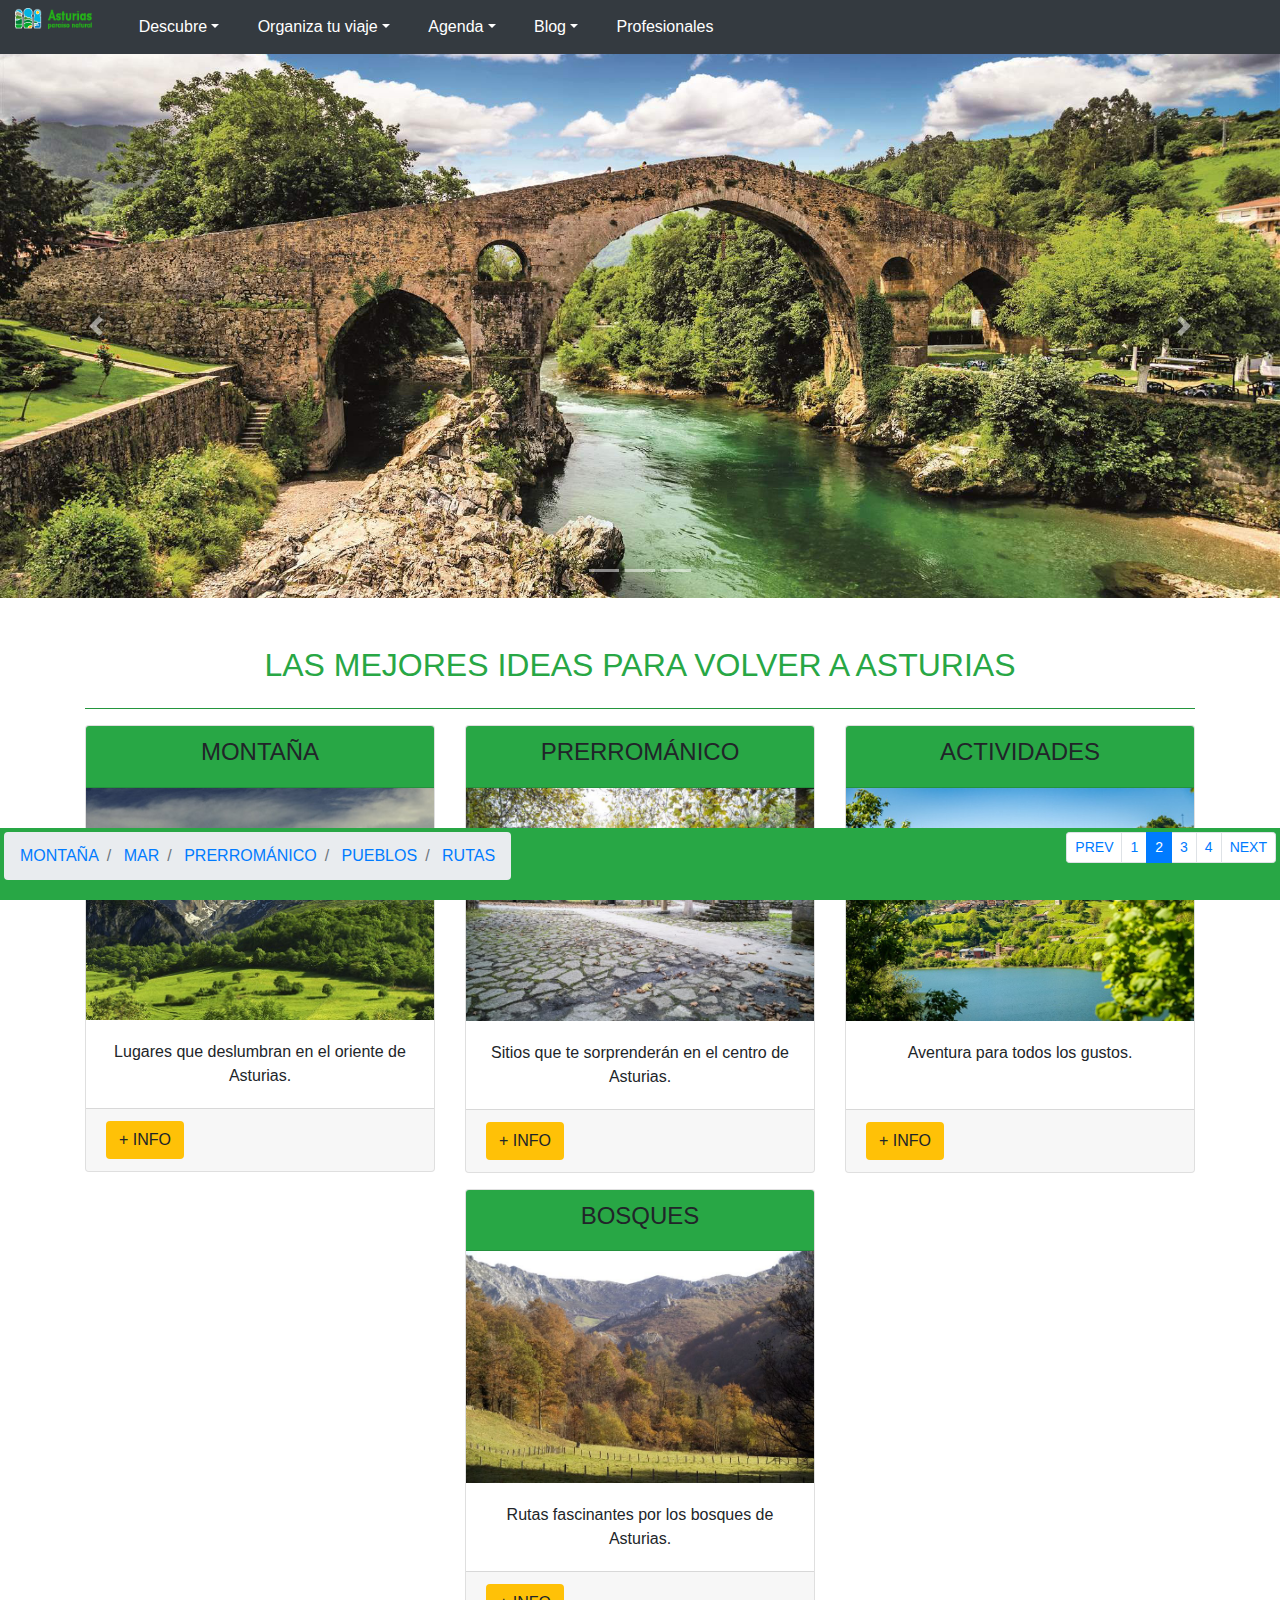
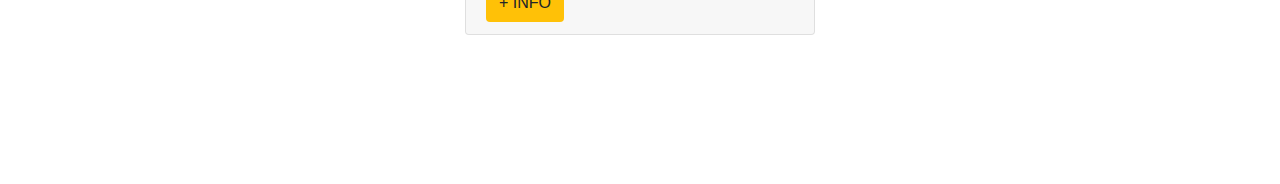
<file: pag/pagina2.html>
<!DOCTYPE html>
<html lang="en">
<head>
    <meta charset="UTF-8">
    <meta http-equiv="X-UA-Compatible" content="IE=edge">
    <meta name="viewport" content="width=device-width, initial-scale=1.0">
    <title>Document</title>
    <link rel="stylesheet" href="https://stackpath.bootstrapcdn.com/bootstrap/4.3.1/css/bootstrap.min.css" integrity="sha384-ggOyR0iXCbMQv3Xipma34MD+dH/1fQ784/j6cY/iJTQUOhcWr7x9JvoRxT2MZw1T" crossorigin="anonymous">
    <script src="https://code.jquery.com/jquery-3.3.1.slim.min.js" integrity="sha384-q8i/X+965DzO0rT7abK41JStQIAqVgRVzpbzo5smXKp4YfRvH+8abtTE1Pi6jizo" crossorigin="anonymous"></script>
    <script src="https://cdnjs.cloudflare.com/ajax/libs/popper.js/1.14.7/umd/popper.min.js" integrity="sha384-UO2eT0CpHqdSJQ6hJty5KVphtPhzWj9WO1clHTMGa3JDZwrnQq4sF86dIHNDz0W1" crossorigin="anonymous"></script>
    <script src="https://stackpath.bootstrapcdn.com/bootstrap/4.3.1/js/bootstrap.min.js" integrity="sha384-JjSmVgyd0p3pXB1rRibZUAYoIIy6OrQ6VrjIEaFf/nJGzIxFDsf4x0xIM+B07jRM" crossorigin="anonymous"></script>
    <link rel="stylesheet" href="../css/estilo.css">
    

    <link rel="stylesheet" href="https://unpkg.com/aos@next/dist/aos.css" />
    <script src="../js/jquery-3.2.1.min.js"></script>
    <script src="https://unpkg.com/aos@next/dist/aos.js"></script>
    <script src="../js/script.js"></script>
    <script>
        AOS.init({
        offset: 200, // distancia desde la parte superior de la ventana
        duration: 1000, // duración de la animación en milisegundos
        easing: 'ease-out', // función de aceleración
        once: true, // si la animación debería ocurrir solo una vez
    });
    </script>

</head>
<body>
    

    <div class="container-fluid sticky-top bg-dark">
        <div class="row">
            <div class="col-1">
                <a href="../index.html"><img src="../img/logo.png" class="img-fluid mt-2"></a>
            </div>
            <div class="col-11 my-2">
                <div class="btn-group mx-1">
                    <button type="button" class="btn dropdown-toggle text-white float-left" data-toggle="dropdown">Descubre</button>
                    <div class="dropdown-menu">
                        <button type="button" class="dropdown-item"><a href="pagina2.html" class="text-dark">Naturaleza</a></button>
                        <button type="button" class="dropdown-item"><A  href="pagina3.html" class="text-dark">Cultura</A></button>
                        <button type="button" class="dropdown-item">Gastronomía</button>
                        <button type="button" class="dropdown-item">Costas y Pueblos Marineros</button>
                        <button type="button" class="dropdown-item">Ciudades de Asturias</button>
                        <button type="button" class="dropdown-item">Turismo Rural</button>
                    </div>
                </div>
                <button type="button float-left" class="btn text-white mx-1 dropdown-toggle">Organiza tu viaje</button>
                <button type="button float-left" class="btn text-white mx-1 dropdown-toggle">Agenda</button>
                <button type="button float-left" class="btn text-white mx-1 dropdown-toggle">Blog</button>
                <button type="button float-left" class="btn text-white mx-1">Profesionales</button>
            </div>   
        </div>
    </div>
    <div class="container-fluid">

        
        <div class="row">
            <div class="carousel slide" data-ride="carousel" id="asturias">
                <!--indicadores-->
                <ul class="carousel-indicators">
                    <li data-target="#asturias" data-slide-to="0"></li>
                    <li data-target="#asturias" data-slide-to="1"></li>
                    <li data-target="#asturias" data-slide-to="2"></li>
                </ul>

                <!--imagenes-->
                <div class="carousel-inner">
                    <div class="carousel-item active">
                        <img src="../img/asturias-puente-de-cangas-de-onis_58cbd78f_2000x1333.jpg" class="img-fluid" alt="">
                    </div>
                    <div class="carousel-item">
                        <img src="../img/home-rural.jpg" class="img-fluid" alt="">
                    </div>
                    <div class="carousel-item">
                        <img src="../img/3.jpg" class="img-fluid" alt="">
                    </div>

                </div>

                <!--controles-->
                <a href="#asturias" class="carousel-control-prev" data-slide="prev">
                    <span class="carousel-control-prev-icon"></span>
                </a>
                <a href="#asturias" class="carousel-control-next" data-slide="prev">
                    <span class="carousel-control-next-icon"></span>
                </a>


            </div>

          
        </div>
        <div class="row">
            <p id="ast" class="maintitle">ASTURIAS</p>
            <p class="paraiso">  Vuelve al Paraíso  </p>
        </div>
        
    </div>

<!--comienzo bloque-->

    <div class="container my-5">

        <div class="row">
            <div class="col">
               <h2 class="text-center text-success" >LAS MEJORES IDEAS PARA VOLVER A ASTURIAS</h2> 
            </div> 
        </div>

        <hr class="bg-success" size="5"> 

        <div class="row my-3">
            <div class="d-none d-md-block col-md-4">
                <div class="card cardEspecial1"   >
                    <div class="card-header bg-success">
                        <h4 class="text-center">MONTAÑA</h4>
                    </div>
                    <img src="../img/montaña.jpg" alt="">
                    <div class="card-body text-center">
                        Lugares que deslumbran en el oriente de Asturias.
                    </div>
                    <div class="card-footer">
                        <button type="button" class=" btn bg-warning">
                            + INFO
                        </button>
                    </div>
                </div>
            </div>
            <div class="col-6 col-md-4">
                <div class="card">
                    <div class="card-header bg-success">
                        <h4 class="text-center">PRERROMÁNICO</h4>
                    </div>
                    <img src="../img/prerromanico.jpg" alt="">
                    <div class="card-body text-center">
                        Sitios que te sorprenderán en el centro de Asturias.
                    </div>
                    <div class="card-footer">
                        <button type="button" class=" btn bg-warning">
                            + INFO
                        </button>
                    </div>
                </div>
            </div>
            <div class="col-6 col-md-4">
                <div class="card cardEspecial2 fade-in-down">
                    <div class="card-header bg-success">
                        <h4 class="text-center">ACTIVIDADES</h4>
                    </div>
                    <img src="../img/actividades.jpg" alt="">
                    <div class="card-body text-center">
                        Aventura para todos los gustos.
                        <br><br>
                    </div>
                    <div class="card-footer">
                        <button type="button" class=" btn bg-warning">
                            + INFO
                        </button>
                    </div>
                </div>
            </div>
        </div>

        <div class="row mb-5">
            <div class="col-6 col-md-4">
                <div class="card cardEspecial1">
                    <div class="card-header bg-success">
                        <h4 class="text-center">PUEBLOS</h4>
                    </div>
                    <img src="../img/pueblos.jpg" alt="">
                    <div class="card-body text-center">
                        Pueblos para enamorarte de Asturias.
                        <br><br>
                    </div>
                    <div class="card-footer">
                        <button type="button" class=" btn bg-warning">
                            + INFO
                        </button>
                    </div>
                </div>
            </div>
            <div class="col-6 col-md-4">
                <div class="card">
                    <div class="card-header bg-success">
                        <h4 class="text-center">BOSQUES</h4>
                    </div>
                    <img src="../img/bosques.jpg" alt="">
                    <div class="card-body text-center">
                        Rutas fascinantes por los bosques de Asturias.
                    </div>
                    <div class="card-footer">
                        <button type="button" class=" btn bg-warning">
                            + INFO
                        </button>
                    </div>
                </div>
            </div>
            <div class="d-none d-md-block col-md-4">
                <div class="card cardEspecial2">
                    <div class="card-header bg-success">
                        <h4 class="text-center">MUSEOS</h4>
                    </div>
                    <img src="../img/museos.jpg" alt="">
                    <div class="card-body text-center">
                        Museos que son toda una sorpresa.
                        <br><br>
                    </div>
                    <div class="card-footer">
                        <button type="button" class=" btn bg-warning">
                            + INFO
                        </button>
                    </div>
                </div>
            </div>
        </div>
        
    </div>
<!--fin bloque-->
 
    <div class="row" style="height: 100px"></div>



    <div class="container-fluid fixed-bottom mt-5 bg-success p-1">
        <div class="row">

        <div class="d-none d-md-block col-md-6">
            <ul class="breadcrumb float-left ">
                <li class="breadcrumb-item">
                    <a href="pagina3.html">MONTAÑA</a>
                </li>
                <li class="breadcrumb-item">
                    <a href="#">MAR</a>
                </li>
                <li class="breadcrumb-item">
                    <a href="pagina4.html">PRERROMÁNICO</a>
                </li>
                <li class="breadcrumb-item">
                    <a href="#">PUEBLOS</a>
                </li>
                <li class="breadcrumb-item">
                    <a href="pagina2.html">RUTAS</a>
                </li>
            </ul>
        </div>

        <div class="col-12 col-md-6">
            <ul class="pagination pagination-sm float-right">
                <li class="page-item"><a href="../index.html" class="page-link">PREV</a></li>
                <li class="page-item"><a href="../index.html" class="page-link">1</a></li>
                <li class="page-item active"><a href="#" class="page-link">2</a></li>
                <li class="page-item "><a href="pagina3.html" class="page-link">3</a></li>
                <li class="page-item "><a href="pagina4.html" class="page-link">4</a></li>
                <li class="page-item "><a href="pagina3.html" class="page-link">NEXT</a></li>
            </ul>
        </div>
    
        

        </div>
    </div>
    

        

  
</body>
</html>
</file>
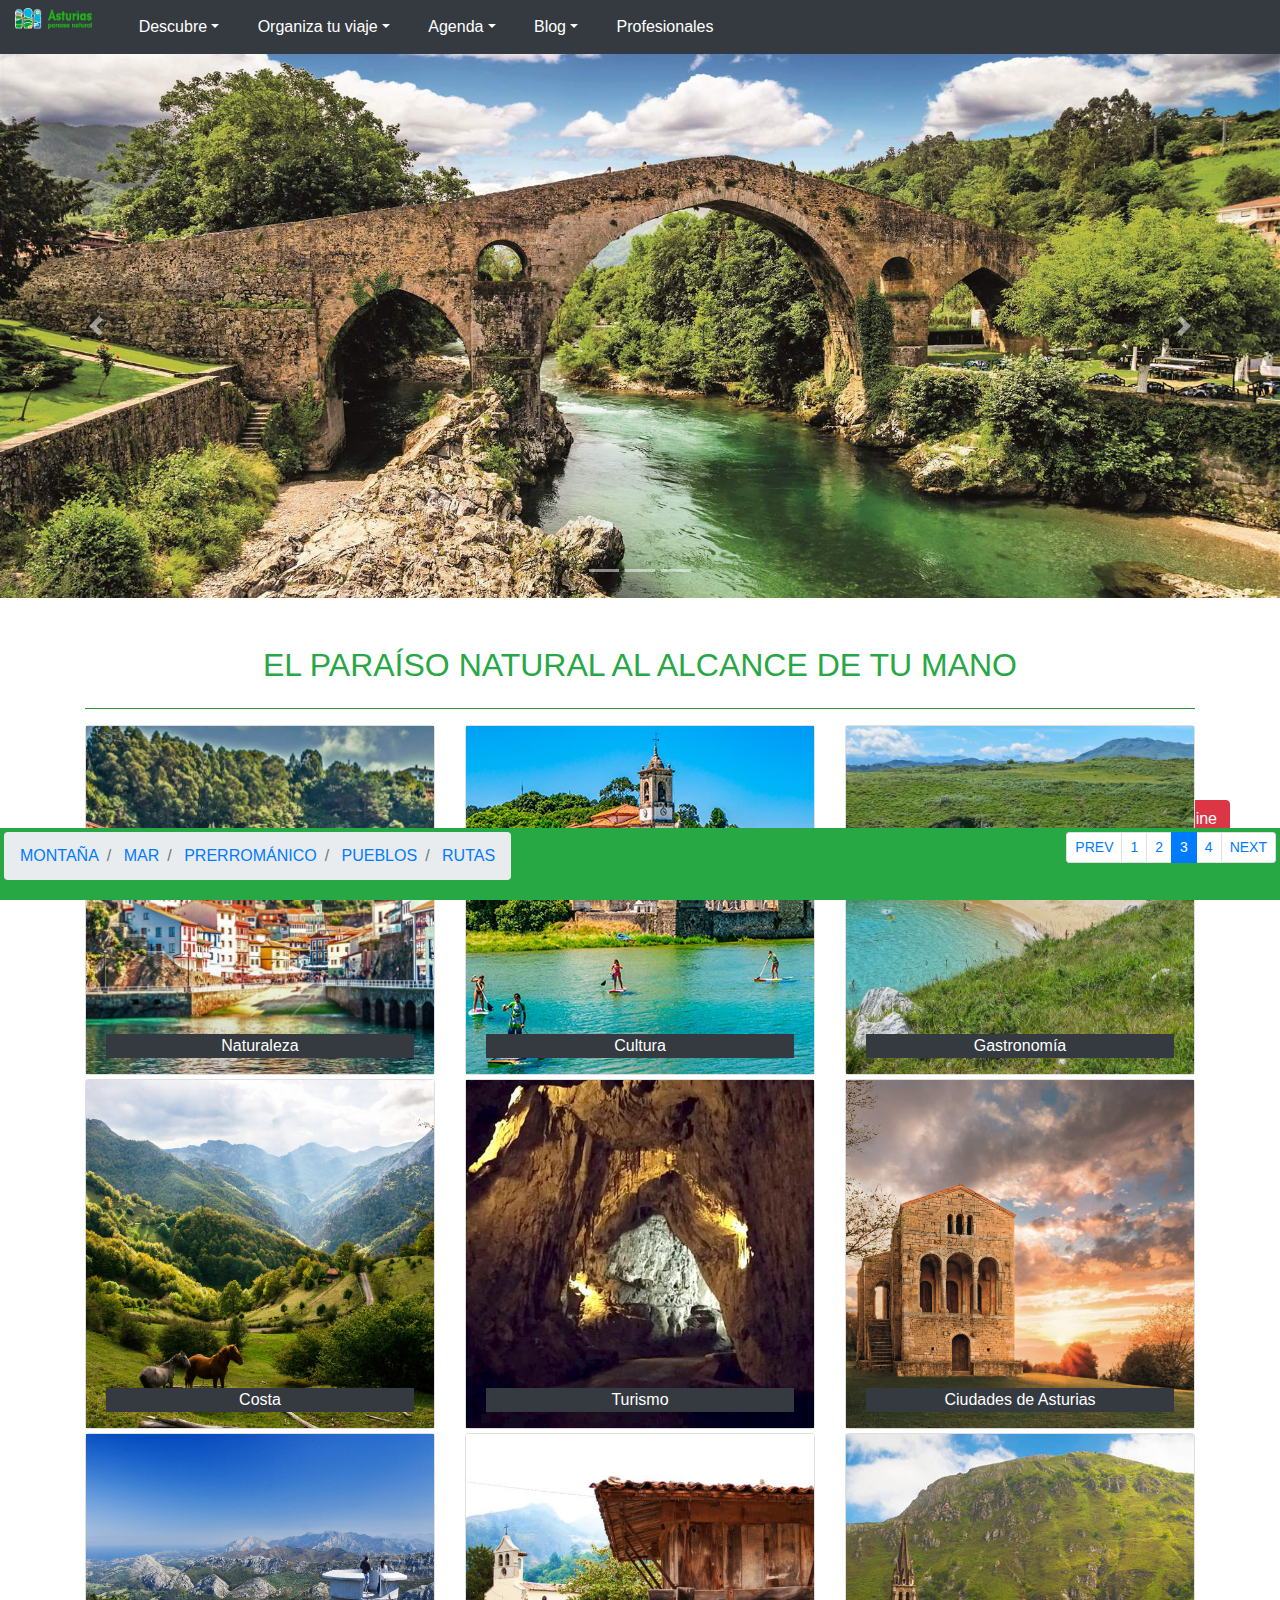
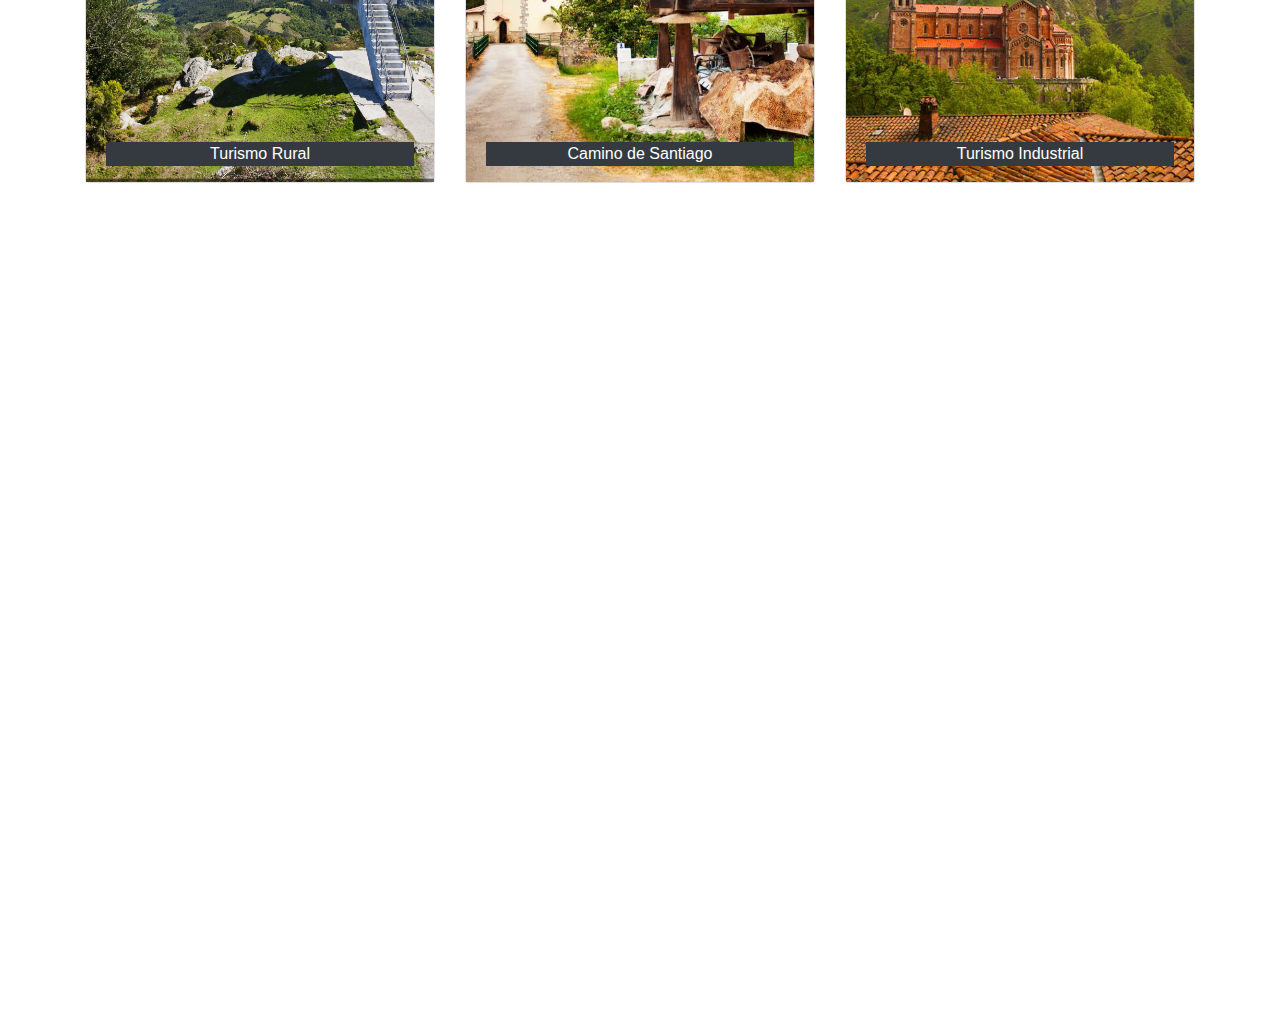
<file: pag/pagina3.html>
<!DOCTYPE html>
<html lang="en">
<head>
    <meta charset="UTF-8">
    <meta http-equiv="X-UA-Compatible" content="IE=edge">
    <meta name="viewport" content="width=device-width, initial-scale=1.0">
    <title>Document</title>
    <link rel="stylesheet" href="https://stackpath.bootstrapcdn.com/bootstrap/4.3.1/css/bootstrap.min.css" integrity="sha384-ggOyR0iXCbMQv3Xipma34MD+dH/1fQ784/j6cY/iJTQUOhcWr7x9JvoRxT2MZw1T" crossorigin="anonymous">
    <script src="https://code.jquery.com/jquery-3.3.1.slim.min.js" integrity="sha384-q8i/X+965DzO0rT7abK41JStQIAqVgRVzpbzo5smXKp4YfRvH+8abtTE1Pi6jizo" crossorigin="anonymous"></script>
    <script src="https://cdnjs.cloudflare.com/ajax/libs/popper.js/1.14.7/umd/popper.min.js" integrity="sha384-UO2eT0CpHqdSJQ6hJty5KVphtPhzWj9WO1clHTMGa3JDZwrnQq4sF86dIHNDz0W1" crossorigin="anonymous"></script>
    <script src="https://stackpath.bootstrapcdn.com/bootstrap/4.3.1/js/bootstrap.min.js" integrity="sha384-JjSmVgyd0p3pXB1rRibZUAYoIIy6OrQ6VrjIEaFf/nJGzIxFDsf4x0xIM+B07jRM" crossorigin="anonymous"></script>
    <link rel="stylesheet" href="../css/estilo.css">
    <script src="../js/jquery-3.2.1.min.js"></script>
    <script src="../js/script.js"></script>
</head>
<body>
    

    <div class="container-fluid sticky-top bg-dark">
        <div class="row">
            <div class="col-1">
                <a href="../index.html"><img src="../img/logo.png" class="img-fluid mt-2"></a>
            </div>
            <div class="col-11 my-2">
                <div class="btn-group mx-1">
                    <button type="button" class="btn dropdown-toggle text-white float-left" data-toggle="dropdown">Descubre</button>
                    <div class="dropdown-menu">
                        <button type="button" class="dropdown-item"><a href="pagina2.html" class="text-dark">Naturaleza</a></button>
                        <button type="button" class="dropdown-item"><a href="#" class="text-dark">Cultura</a></button>
                        <button type="button" class="dropdown-item">Gastronomía</button>
                        <button type="button" class="dropdown-item">Costas y Pueblos Marineros</button>
                        <button type="button" class="dropdown-item">Ciudades de Asturias</button>
                        <button type="button" class="dropdown-item">Turismo Rural</button>
                    </div>
                </div>
                <button type="button float-left" class="btn text-white mx-1 dropdown-toggle">Organiza tu viaje</button>
                <button type="button float-left" class="btn text-white mx-1 dropdown-toggle">Agenda</button>
                <button type="button float-left" class="btn text-white mx-1 dropdown-toggle">Blog</button>
                <button type="button float-left" class="btn text-white mx-1">Profesionales</button>
            </div>   
        </div>
    </div>
    <div class="container-fluid">

        
        <div class="row">
            <div class="carousel slide" data-ride="carousel" id="asturias">
                <!--indicadores-->
                <ul class="carousel-indicators">
                    <li data-target="#asturias" data-slide-to="0"></li>
                    <li data-target="#asturias" data-slide-to="1"></li>
                    <li data-target="#asturias" data-slide-to="2"></li>
                </ul>

                <!--imagenes-->
                <div class="carousel-inner">
                    <div class="carousel-item active">
                        <img src="../img/asturias-puente-de-cangas-de-onis_58cbd78f_2000x1333.jpg" class="img-fluid" alt="">
                    </div>
                    <div class="carousel-item">
                        <img src="../img/home-rural.jpg" class="img-fluid" alt="">
                    </div>
                    <div class="carousel-item">
                        <img src="../img/3.jpg" class="img-fluid" alt="">
                    </div>

                </div>

                <!--controles-->
                <a href="#asturias" class="carousel-control-prev" data-slide="prev">
                    <span class="carousel-control-prev-icon"></span>
                </a>
                <a href="#asturias" class="carousel-control-next" data-slide="prev">
                    <span class="carousel-control-next-icon"></span>
                </a>


            </div>

            <button type="button" class="btn btn-danger text-white boton">Reservas Online</button>
        </div>
        <div class="row">
            <p id="ast" class="maintitle">ASTURIAS</p>
            <p class="paraiso">  Vuelve al Paraíso  </p>
        </div>
        
    </div>



    <div class="container my-5">
        <div class="row">
            <div class="col">
               <h2 class="text-center text-success">EL PARAÍSO NATURAL AL ALCANCE DE TU MANO</h2> 
            </div> 
        </div>

        <hr class="bg-success" size="5">

        <div class="row">

            <div class="col-6 col-md-4">
                <div class="card">
                
                    <img src="../img/img1.jpg" class="img-fluid" alt="">
                    <div class="card-body card-img-overlay">
                        <br><br><br><br><br><br><br><br><br><br><br><br>
                        <p class="bg-dark text-white text-center">Naturaleza</p>
                    </div>
                
                </div>
                

            </div>

            <div class="col-6 col-md-4">
                <div class="card cardPar">
                
                    <img src="../img/img2.jpg" class="img-fluid" alt="">
                    <div class="card-body card-img-overlay special-card">
                        <br><br><br><br><br><br><br><br><br><br><br><br>
                        <p class="bg-dark text-white text-center">Cultura</p>
                    </div>
                
                </div>

            </div>
            <div class="d-none d-md-block col-md-4">
                
                <div class="card">
                
                    <img src="../img/img3.jpg" class="img-fluid" alt="">
                    <div class="card-body card-img-overlay special-card">
                        <br><br><br><br><br><br><br><br><br><br><br><br>
                        <p class="bg-dark text-white text-center">Gastronomía</p>
                    </div>
                
                </div>

            </div>
            
        </div>

        <div class="row mt-1">

            <div class="col-6 col-md-4">
                <div class="card cardPar">
                
                    <img src="../img/img4.jpg" class="img-fluid" alt="">
                    <div class="card-body card-img-overlay">
                        <br><br><br><br><br><br><br><br><br><br><br><br>
                        <p class="bg-dark text-white text-center">Costa</p>
                    </div>
                
                </div>
                

            </div>

            <div class="col-6 col-md-4">
                <div class="card">
                
                    <img src="../img/img5.jpg" class="img-fluid" alt="">
                    <div class="card-body card-img-overlay special-card">
                        <br><br><br><br><br><br><br><br><br><br><br><br>
                        <p class="bg-dark text-white text-center">Turismo</p>
                    </div>
                
                </div>

            </div>
            <div class="d-none d-md-block col-md-4">
                
                <div class="card cardPar">
                
                    <img src="../img/img6.jpg" class="img-fluid" alt="">
                    <div class="card-body card-img-overlay special-card">
                        <br><br><br><br><br><br><br><br><br><br><br><br>
                        <p class="bg-dark text-white text-center">Ciudades de Asturias</p>
                    </div>
                
                </div>

            </div>

        </div>

        <div class="row mt-1">

            <div class="col-6 col-md-4">
                <div class="card">
                
                    <img src="../img/img7.jpg" class="img-fluid" alt="">
                    <div class="card-body card-img-overlay">
                        <br><br><br><br><br><br><br><br><br><br><br><br>
                        <p class="bg-dark text-white text-center">Turismo Rural</p>
                    </div>
                
                </div>
                

            </div>

            <div class="col-6 col-md-4">
                <div class="card cardPar">
                
                    <img src="../img/img8.jpg" class="img-fluid" alt="">
                    <div class="card-body card-img-overlay special-card">
                        <br><br><br><br><br><br><br><br><br><br><br><br>
                        <p class="bg-dark text-white text-center">Camino de Santiago</p>
                    </div>
                
                </div>

            </div>
            <div class="d-none d-md-block col-md-4">
                
                <div class="card">
                
                    <img src="../img/img9.jpg" class="img-fluid" alt="">
                    <div class="card-body card-img-overlay special-card">
                        <br><br><br><br><br><br><br><br><br><br><br><br>
                        <p class="bg-dark text-white text-center">Turismo Industrial</p>
                    </div>
                
                </div>

            </div>

        </div>

    </div>

    <div class="container embed-responsive embed-responsive-21by9">
        
    <iframe width="1280" class="embed-responsive-item" height="720" src="https://www.youtube.com/embed/BlWyTnRAYfE" title="YouTube video player" frameborder="0" allow="accelerometer; autoplay; clipboard-write; encrypted-media; gyroscope; picture-in-picture" allowfullscreen></iframe>
    

    </div>

 
    <div class="row" style="height: 300px"></div>



    <div class="container-fluid fixed-bottom mt-5 bg-success p-1">
        <div class="row">

        <div class="d-none d-md-block col-md-6">
            <ul class="breadcrumb float-left ">
                <li class="breadcrumb-item">
                    <a href="#">MONTAÑA</a>
                </li>
                <li class="breadcrumb-item">
                    <a href="#">MAR</a>
                </li>
                <li class="breadcrumb-item">
                    <a href="pagina4.html">PRERROMÁNICO</a>
                </li>
                <li class="breadcrumb-item">
                    <a href="#">PUEBLOS</a>
                </li>
                <li class="breadcrumb-item">
                    <a href="rutas.html">RUTAS</a>
                </li>
            </ul>
        </div>

        <div class="col-12 col-md-6">
            <ul class="pagination pagination-sm float-right">
                <li class="page-item"><a href="pagina2.html" class="page-link">PREV</a></li>
                <li class="page-item"><a href="../index.html" class="page-link">1</a></li>
                <li class="page-item "><a href="pagina2.html" class="page-link">2</a></li>
                <li class="page-item active"><a href="#" class="page-link">3</a></li>
                <li class="page-item "><a href="pagina4.html" class="page-link">4</a></li>
                <li class="page-item  "><a href="pagina4.html" class="page-link">NEXT</a></li>
            </ul>
        </div>
    
        

        </div>
    </div>
    

        

</body>
</html>
</file>
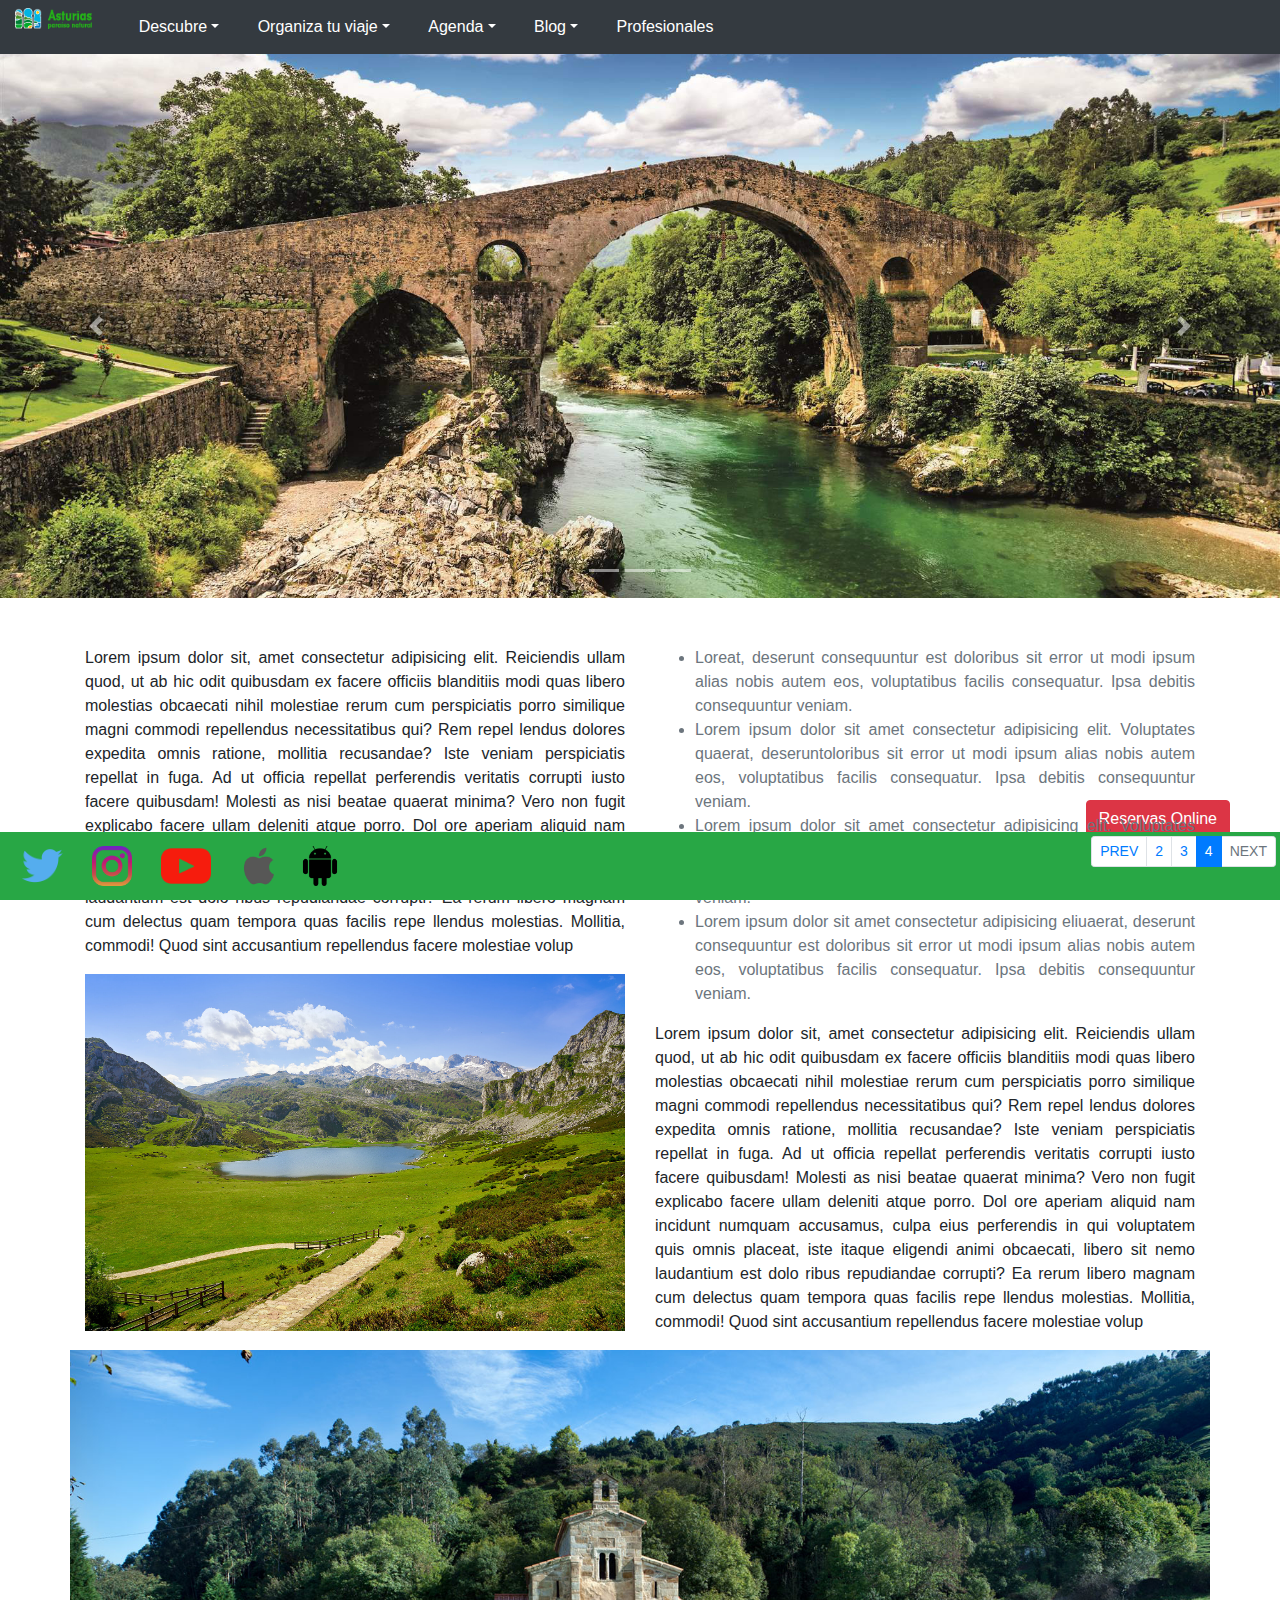
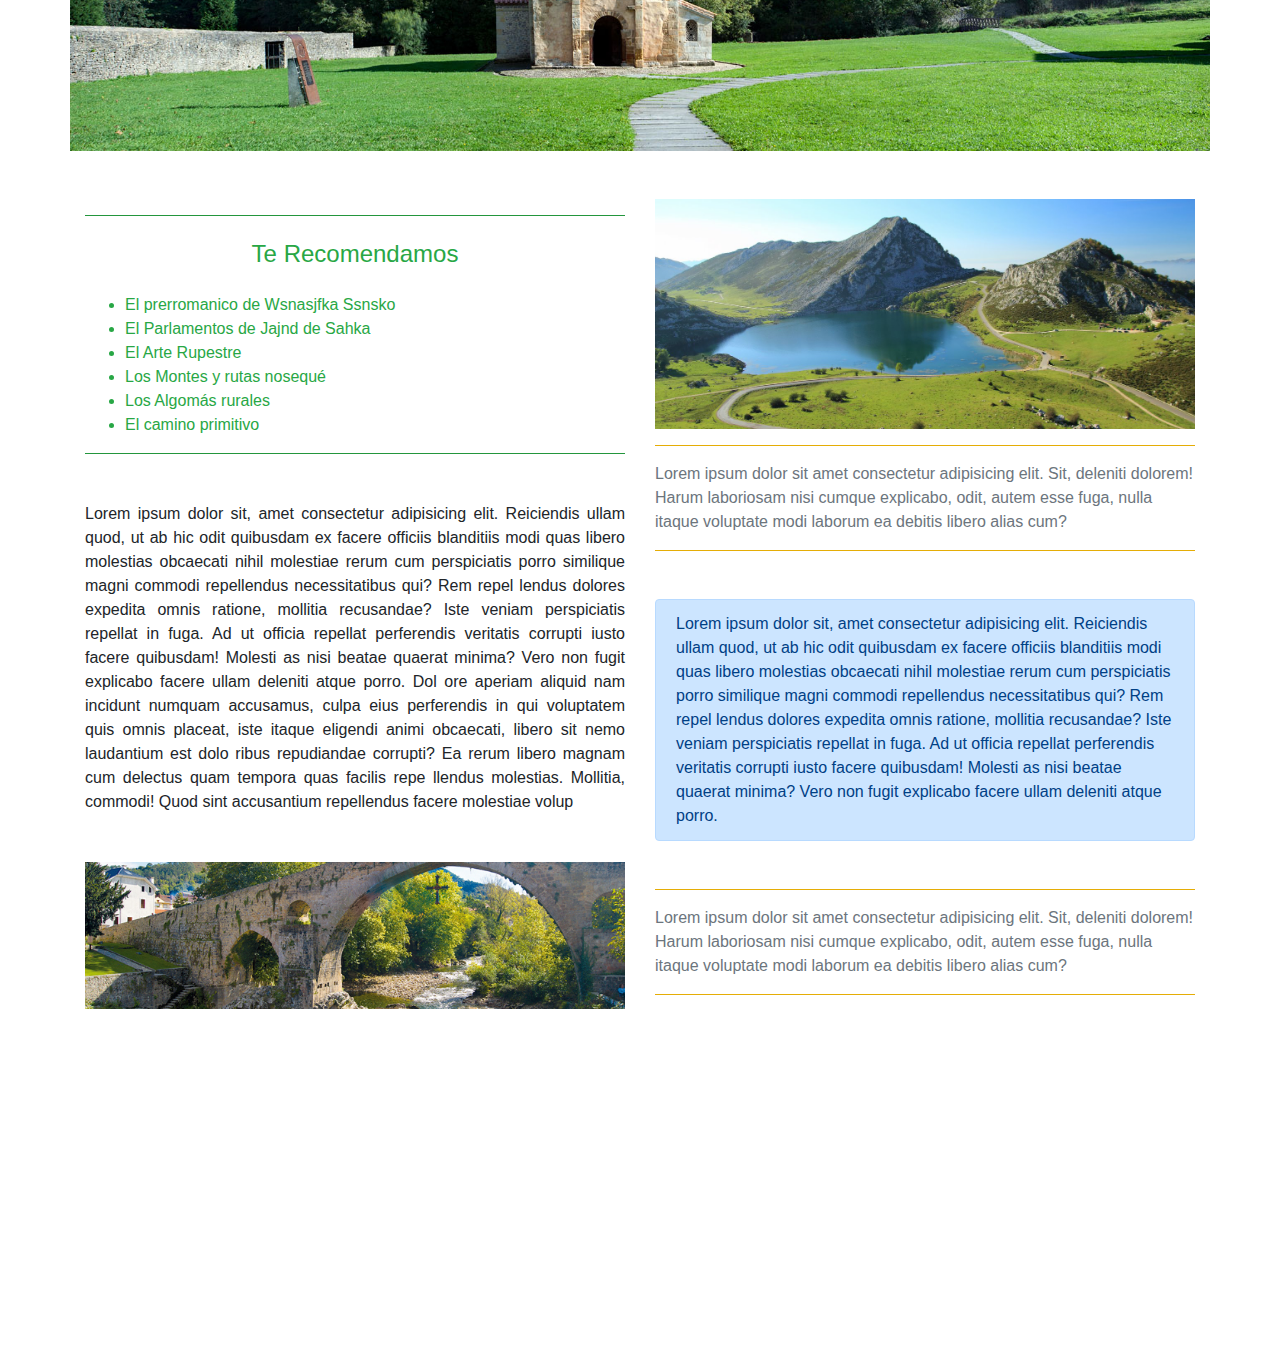
<file: pag/pagina4.html>
<!DOCTYPE html>
<html lang="en">
<head>
    <meta charset="UTF-8">
    <meta http-equiv="X-UA-Compatible" content="IE=edge">
    <meta name="viewport" content="width=device-width, initial-scale=1.0">
    <title>Document</title>
    <link rel="stylesheet" href="https://stackpath.bootstrapcdn.com/bootstrap/4.3.1/css/bootstrap.min.css" integrity="sha384-ggOyR0iXCbMQv3Xipma34MD+dH/1fQ784/j6cY/iJTQUOhcWr7x9JvoRxT2MZw1T" crossorigin="anonymous">
    <script src="https://code.jquery.com/jquery-3.3.1.slim.min.js" integrity="sha384-q8i/X+965DzO0rT7abK41JStQIAqVgRVzpbzo5smXKp4YfRvH+8abtTE1Pi6jizo" crossorigin="anonymous"></script>
    <script src="https://cdnjs.cloudflare.com/ajax/libs/popper.js/1.14.7/umd/popper.min.js" integrity="sha384-UO2eT0CpHqdSJQ6hJty5KVphtPhzWj9WO1clHTMGa3JDZwrnQq4sF86dIHNDz0W1" crossorigin="anonymous"></script>
    <script src="https://stackpath.bootstrapcdn.com/bootstrap/4.3.1/js/bootstrap.min.js" integrity="sha384-JjSmVgyd0p3pXB1rRibZUAYoIIy6OrQ6VrjIEaFf/nJGzIxFDsf4x0xIM+B07jRM" crossorigin="anonymous"></script>
    <link rel="stylesheet" href="../css/estilo.css">
    <script src="../js/jquery-3.2.1.min.js"></script>
    <script src="../js/script.js"></script>
</head>
<body>
    

    <div class="container-fluid sticky-top bg-dark">
        <div class="row">
            <div class="col-1">
                <a href="../index.html"><img src="../img/logo.png" class="img-fluid mt-2"></a>
            </div>
            <div class="col-11 my-2">
                <div class="btn-group mx-1">
                    <button type="button" class="btn dropdown-toggle text-white float-left" data-toggle="dropdown">Descubre</button>
                    <div class="dropdown-menu">
                        <button type="button" class="dropdown-item"><a href="pagina2.html" class="text-dark">Naturaleza</a></button>
                        <button type="button" class="dropdown-item"><a href="#" class="text-dark">Cultura</a></button>
                        <button type="button" class="dropdown-item">Gastronomía</button>
                        <button type="button" class="dropdown-item">Costas y Pueblos Marineros</button>
                        <button type="button" class="dropdown-item">Ciudades de Asturias</button>
                        <button type="button" class="dropdown-item">Turismo Rural</button>
                    </div>
                </div>
                <button type="button float-left" class="btn text-white mx-1 dropdown-toggle">Organiza tu viaje</button>
                <button type="button float-left" class="btn text-white mx-1 dropdown-toggle">Agenda</button>
                <button type="button float-left" class="btn text-white mx-1 dropdown-toggle">Blog</button>
                <button type="button float-left" class="btn text-white mx-1">Profesionales</button>
            </div>   
        </div>
    </div>
    <div class="container-fluid">

        
        <div class="row">
            <div class="carousel slide" data-ride="carousel" id="asturias">
                <!--indicadores-->
                <ul class="carousel-indicators">
                    <li data-target="#asturias" data-slide-to="0"></li>
                    <li data-target="#asturias" data-slide-to="1"></li>
                    <li data-target="#asturias" data-slide-to="2"></li>
                </ul>

                <!--imagenes-->
                <div class="carousel-inner">
                    <div class="carousel-item active">
                        <img src="../img/asturias-puente-de-cangas-de-onis_58cbd78f_2000x1333.jpg" class="img-fluid" alt="">
                    </div>
                    <div class="carousel-item">
                        <img src="../img/home-rural.jpg" class="img-fluid" alt="">
                    </div>
                    <div class="carousel-item">
                        <img src="../img/3.jpg" class="img-fluid" alt="">
                    </div>

                </div>

                <!--controles-->
                <a href="#asturias" class="carousel-control-prev" data-slide="prev">
                    <span class="carousel-control-prev-icon"></span>
                </a>
                <a href="#asturias" class="carousel-control-next" data-slide="prev">
                    <span class="carousel-control-next-icon"></span>
                </a>


            </div>

            <button type="button" class="btn btn-danger text-white boton">Reservas Online</button>
        </div>
        <div class="row">
            <p id="ast" class="maintitle">ASTURIAS</p>
            <p class="paraiso">  Vuelve al Paraíso  </p>
        </div>
        
    </div>

    <div class="container my-5">

        <div class="row">

            <div class="col-6">

                <p class="text-justify">Lorem ipsum dolor sit, amet consectetur adipisicing elit. Reiciendis ullam quod, ut ab hic odit 
                    quibusdam ex facere officiis blanditiis modi quas libero molestias obcaecati nihil molestiae 
                    rerum cum perspiciatis porro similique magni commodi repellendus necessitatibus qui? Rem repel
                    lendus dolores expedita omnis ratione, mollitia recusandae? Iste veniam perspiciatis repellat 
                    in fuga. Ad ut officia repellat perferendis veritatis corrupti iusto facere quibusdam! Molesti
                    as nisi beatae quaerat minima? Vero non fugit explicabo facere ullam deleniti atque porro. Dol
                    ore aperiam aliquid nam incidunt numquam accusamus, culpa eius perferendis in qui voluptatem 
                    quis omnis placeat, iste itaque eligendi animi obcaecati, libero sit nemo laudantium est dolo
                    ribus repudiandae corrupti? Ea rerum libero magnam cum delectus quam tempora quas facilis repe
                    llendus molestias. Mollitia, commodi! Quod sint accusantium repellendus facere molestiae volup </p>
                      <img src="../img/que-ver-en-asturias-picos.jpg" class="img-fluid" alt="">
            
            </div> 
            <div class="col-6">
                <ul class="text-secondary text-justify">
                    <li>Loreat, deserunt consequuntur est doloribus sit error ut modi ipsum alias nobis autem eos, voluptatibus facilis consequatur. Ipsa debitis consequuntur veniam.</li>
                    <li>Lorem ipsum dolor sit amet consectetur adipisicing elit. Voluptates quaerat, deseruntoloribus sit error ut modi ipsum alias nobis autem eos, voluptatibus facilis consequatur. Ipsa debitis consequuntur veniam.</li>
                    <li>Lorem ipsum dolor sit amet consectetur adipisicing elit. Voluptates quaerat, deserunt consequuntur est doloribt modi ipsum alias nobis autem eos, voluptatibus facilis consequatur. Ipsa debitis consequuntur veniam.</li>
                    <li>Lorem ipsum dolor sit amet consectetur adipisicing eliuaerat, deserunt consequuntur est doloribus sit error ut modi ipsum alias nobis autem eos, voluptatibus facilis consequatur. Ipsa debitis consequuntur veniam.</li>
                </ul>
                <p class="text-justify">Lorem ipsum dolor sit, amet consectetur adipisicing elit. Reiciendis ullam quod, ut ab hic odit 
                    quibusdam ex facere officiis blanditiis modi quas libero molestias obcaecati nihil molestiae 
                    rerum cum perspiciatis porro similique magni commodi repellendus necessitatibus qui? Rem repel
                    lendus dolores expedita omnis ratione, mollitia recusandae? Iste veniam perspiciatis repellat 
                    in fuga. Ad ut officia repellat perferendis veritatis corrupti iusto facere quibusdam! Molesti
                    as nisi beatae quaerat minima? Vero non fugit explicabo facere ullam deleniti atque porro. Dol
                    ore aperiam aliquid nam incidunt numquam accusamus, culpa eius perferendis in qui voluptatem 
                    quis omnis placeat, iste itaque eligendi animi obcaecati, libero sit nemo laudantium est dolo
                    ribus repudiandae corrupti? Ea rerum libero magnam cum delectus quam tempora quas facilis repe
                    llendus molestias. Mollitia, commodi! Quod sint accusantium repellendus facere molestiae volup </p>
            
            </div>

        </div>

        <div class="row">
            <img src="../img/banner3.jfif" class="img-fluid mb-5" alt="">
        </div>

        <div class="row ">
            <div class="col-6">
                <hr class="bg-success" size="4">
                <h4 class=" text-center text-success my-4">Te Recomendamos</h4>
                <ul class="text-success">
                    <li>El prerromanico de Wsnasjfka Ssnsko</li>
                    <li>El Parlamentos de Jajnd de Sahka</li>
                    <li>El Arte Rupestre</li>
                    <li>Los Montes y rutas nosequé</li>
                    <li>Los Algomás rurales</li>
                    <li>El camino primitivo</li>
                </ul>
                <hr class="bg-success" size="4">

                <p class="text-justify my-5">Lorem ipsum dolor sit, amet consectetur adipisicing elit. Reiciendis ullam quod, ut ab hic odit 
                quibusdam ex facere officiis blanditiis modi quas libero molestias obcaecati nihil molestiae 
                rerum cum perspiciatis porro similique magni commodi repellendus necessitatibus qui? Rem repel
                lendus dolores expedita omnis ratione, mollitia recusandae? Iste veniam perspiciatis repellat 
                in fuga. Ad ut officia repellat perferendis veritatis corrupti iusto facere quibusdam! Molesti
                as nisi beatae quaerat minima? Vero non fugit explicabo facere ullam deleniti atque porro. Dol
                ore aperiam aliquid nam incidunt numquam accusamus, culpa eius perferendis in qui voluptatem 
                quis omnis placeat, iste itaque eligendi animi obcaecati, libero sit nemo laudantium est dolo
                ribus repudiandae corrupti? Ea rerum libero magnam cum delectus quam tempora quas facilis repe
                llendus molestias. Mollitia, commodi! Quod sint accusantium repellendus facere molestiae volup </p>
                <img src="../img/banner6.jpg" class="img-fluid" alt="">
            </div>
            <div class="col-6">
                <img src="../img/alojarseenasturias.jpg" class="img-fluid" alt="">
                <hr class="bg-warning" size="4">
                <p class="text-secondary">Lorem ipsum dolor sit amet consectetur adipisicing elit. Sit, deleniti dolorem! Harum laboriosam nisi cumque 
                    explicabo, odit, autem esse fuga, nulla itaque voluptate modi laborum ea debitis libero alias cum?</p>
                <hr class="bg-warning" size="4">
                <p class="alert alert-primary my-5">Lorem ipsum dolor sit, amet consectetur adipisicing elit. Reiciendis ullam quod, ut ab hic odit 
                    quibusdam ex facere officiis blanditiis modi quas libero molestias obcaecati nihil molestiae 
                    rerum cum perspiciatis porro similique magni commodi repellendus necessitatibus qui? Rem repel
                    lendus dolores expedita omnis ratione, mollitia recusandae? Iste veniam perspiciatis repellat 
                    in fuga. Ad ut officia repellat perferendis veritatis corrupti iusto facere quibusdam! Molesti
                    as nisi beatae quaerat minima? Vero non fugit explicabo facere ullam deleniti atque porro. </p>
                    <hr class="bg-warning" size="4">
                <p class="text-secondary">Lorem ipsum dolor sit amet consectetur adipisicing elit. Sit, deleniti dolorem! Harum laboriosam nisi cumque 
                    explicabo, odit, autem esse fuga, nulla itaque voluptate modi laborum ea debitis libero alias cum?</p>
                <hr class="bg-warning" size="4">
            </div>
            
        </div>
        

    </div>

    




 
    <div class="row" style="height: 300px"></div>



    <div class="container-fluid fixed-bottom mt-5 bg-success p-1">
        <div class="row">

        <div class="d-none d-md-block col-md-6">
            <a href="#"><img src="../img/tw.png" class="mx-2" height="60px" alt=""></a>
            <a href="#"><img src="../img/insta.png" class="mx-2" height="40px" alt=""></a>
            <a href="#"><img src="../img/yt.png" class="mx-3"  height="50px" alt=""></a>
            <a href="#"><img src="../img/apple.png" class="mx-2" height="40px" alt=""></a>
            <a href="#"><img src="../img/android.png" class="mx-2" height="40px" alt=""></a>
        </div>

        <div class="col-12 col-md-6">
            <ul class="pagination pagination-sm float-right">
                <li class="page-item"><a href="pagina2.html" class="page-link">PREV</a></li>
                <li class="page-item "><a href="pagina2.html" class="page-link">2</a></li>
                <li class="page-item "><a href="pagina3.html" class="page-link">3</a></li>
                <li class="page-item active"><a href="pagina4.html" class="page-link">4</a></li>
                <li class="page-item disabled "><a href="pagina4.html" class="page-link">NEXT</a></li>
            </ul>
        </div>
    
        

        </div>
    </div>
    

        

</body>
</html>
</file>
<file: css/estilo.css>
@font-face {
    font-family: 'maintitle';
    src: url(AveriaSerifLibre-Bold.ttf);
}
@font-face {
    font-family: 'paraiso';
    src: url(TheNautigal-Bold.ttf);
}
.maintitle{
    font-family: 'maintitle';
    color: white;
    font-size: 70pt;
    z-index: 60;
    position: absolute;
    top: 200px;
    left: 37%;
}

.text-justificado{
  text-align: justify;
}
.maintitleMovil{
  font-family: 'maintitle';
  color: white;
  font-size: 40pt;
  z-index: 60;
  position: absolute;
  top: 80px;
  left: 27%;
}


.paraiso{
    font-family: 'paraiso';
    color: white;
    font-size: 45pt;
    text-decoration: overline;
    position: absolute;
    top: 330px;
    left: 41%;
    letter-spacing: 2px;
}
.paraisoMovil{
  font-family: 'paraiso';
  color: white;
  font-size: 25pt;
  text-decoration: overline;
  position: absolute;
  top: 140px;
  left: 31%;
  letter-spacing: 2px;
}
.boton{
    position: absolute;
    top: 800px;
    right:50px;
}

/* nuevo solo giro


.rotateY {
    transform: rotateY(360deg);
}
*/

/* giro imagen*/
.imagenCovid {
    transition: transform 2s;
}


.rotateY {
    transform: rotateY(180deg);
}



/*rota con active la card de pagina 3*/
.cardPar {
    transition: transform 1s;
    transform-style: preserve-3d;
}

.cardPar:hover {
    transform: rotateY(180deg);
    opacity: 0.5;
}

/*efecto entrada sin scroll con un retardo
@keyframes slideInLeft {
    from {
      transform: translateX(-100%);
      opacity: 0;
    }
    to {
      transform: translateX(0);
      opacity: 1;
    }
  }
  
  @keyframes slideInLeft2 {
    from {
      transform: translateX(100%);
      opacity: 0;
    }
    to {
      transform: translateX(0);
      opacity: 1;
    }
  }
  .cardEspecial1 {
    animation: slideInLeft 1s 1s ease-out;
  }
  .cardEspecial2 {
    animation: slideInLeft2 1s 1s ease-out;
  }

  */

  @keyframes slideInLeft {
    from {
      transform: translateX(-100%);
      opacity: 0;
    }
    to {
      transform: translateX(0);
      opacity: 1;
    }
  }
  
  @keyframes slideInLeft2 {
    from {
      transform: translateX(100%);
      opacity: 0;
    }
    to {
      transform: translateX(0);
      opacity: 1;
    }
  }
  .cardEspecial1 {
    opacity: 0; /* Ocultar inicialmente */
    transform: translateX(-100%); /* Posicionar fuera de la vista inicialmente */
    transition: transform 1s ease-out, opacity 1s ease-out;
  }
  
  .cardEspecial1.show {
    opacity: 1; /* Mostrar cuando se agrega la clase 'show' */
    transform: translateX(0); /* Animar a su posición original */
  }
  
  .cardEspecial2 {
    opacity: 0; /* Ocultar inicialmente */
    transform: translateX(100%); /* Posicionar fuera de la vista inicialmente */
    transition: transform 1s ease-out, opacity 1s ease-out;
  }
  
  .cardEspecial2.show {
    opacity: 1; /* Mostrar cuando se agrega la clase 'show' */
    transform: translateX(0); /* Animar a su posición original */
  }


  /*ocultar la clase repetida*/

  .bg-degradado{
    background: linear-gradient(to right, rgb(4, 4, 147),rgb(66, 66, 244));
  }
</file>
